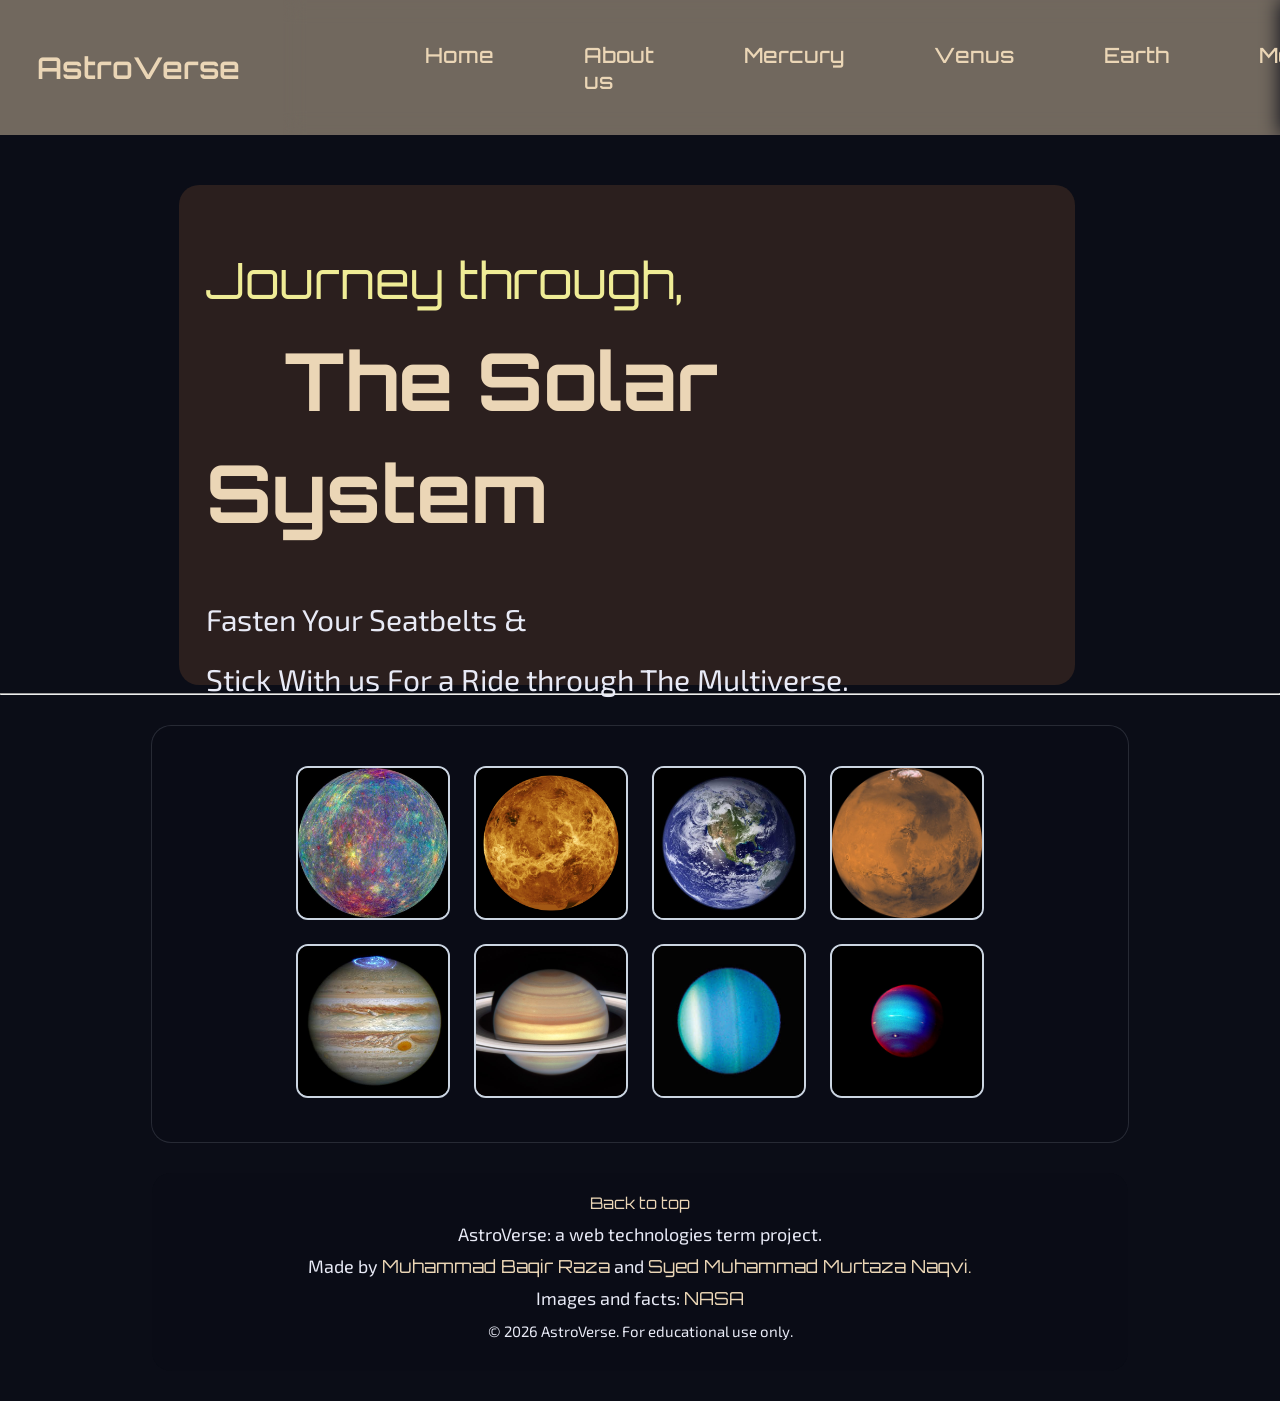
<file: index.html>
<!DOCTYPE html>
<html lang="en">

<head>
    <meta charset="UTF-8">
    <meta name="viewport" content="width=device-width, initial-scale=1.0">
    <title>AstroVerse</title>
    <link rel="icon" type="image/x-icon" href="./images/galaxy.png">
    <link rel="stylesheet" href="index.css">
</head>

<body>
    <section id="Hero">
        <div class="navBar">
            <div class="brandLogo">
                <!-- <img src="images/brand logo.jfif" alt="brand logo" width="20" height="20"> -->
                 <a href="index.html" class="brand">AstroVerse<br><!--<small>Exploring the cosmos</small>--></a>  
            </div>
            <nav>
                <ul>
                    <li><a href="index.html">Home</a></li>
                    <li><a href="about.html">About us</a></li>
                    <li><a href="Mercury.html">Mercury</a></li>
                    <li><a href="Venus.html">Venus</a></li>
                    <li><a href="Earth.html">Earth</a></li>
                    
                    <li class="dropdown">
                        <a href="#">More</a>
                        <ul class="dropdown-menu">
                            <li><a href="Mars.html">Mars</a></li>
                            <li><a href="jupiter.html">Jupiter</a></li>
                            <li><a href="saturn.html">Saturn</a></li>
                            <li><a href="uranus.html">Uranus</a></li>
                            <li><a href="neptune.html">Neptune</a></li>
                            
                        </ul>
                    </li>
                </ul>
            </nav>
        </div>
        <div class="Headings">
            <!-- <figure>
                <div>
                    <center><img src="./images/NabulaForHero.jfif" alt="A nabula behind glowing stars" width="1200"
                            height="500">
                        <figcaption>Image: Nasa</figcaption>
                    </center>
                </div>
            </figure> -->
            <div class = "hook">
                <p>Journey through,<br><span>The Solar System</span></p>
            </div>
            <div class = "Bottom-Text">
                <p>Fasten Your Seatbelts &</p>
                <p>Stick With us For a Ride through The Multiverse.</p>
            </div>
        </div>
    </section>
    <hr>
    <section id="Gallery">
        <div class = "images">
                <img src="./images/Mercury.jfif" alt="Mercury" width="120" height="120">
                <img src="./images/venus.webp" alt="Venus" width="120" height="120">
                <img src="./images/earth.jfif" alt="Earth" width="120" height="120">
                <img src="./images/mars.jpeg" alt="Mars" width="120" height="120">
                <br>
                <img src="./images/jupiter.jfif" alt="Jupiter" width="120" height="120">
                <img src="./images/saturn.jpeg" alt="Saturn" width="120" height="120">
                <img src="./images/uranus.jfif" alt="Uranus" width="120" height="120">
                <img src="./images/neptune.jpg" alt="Neptune" width="120" height="120">
        </div>
    </section>
    <!-- <section id="Planets">
        <table border="2">
            <tr>
                <th colspan="8">Planet cards</th>
            </tr>
            <tr>
                <td allign="center"> Image Placeholder</td>
                <td allign="center"> Image Placeholder</td>
                <td allign="center"> Image Placeholder</td>
                <td allign="center"> Image Placeholder</td>
                <td allign="center"> Image Placeholder</td>
                <td allign="center"> Image Placeholder</td>
                <td allign="center"> Image Placeholder</td>
                <td allign="center"> Image Placeholder</td>
            </tr>
            <tr>
                <td>
                    <strong>Mercury</strong><br>
                    Fastest orbit
                </td>
                <td>
                    <strong>Venus</strong><br>
                    Hottest planet
                </td>
                <td>
                    <strong>Earth</strong><br>
                    Our home
                </td>
                <td>
                    <strong>Mars</strong><br>
                    The red planet
                </td>
                <td>
                    <strong>Jupiter</strong><br>
                    Giant storms
                </td>
                <td>
                    <strong>Saturn</strong><br>
                    Iconic rings
                </td>
                <td>
                    <strong>Uranus</strong><br>
                    Spins sideways
                </td>
                <td>
                    <strong>Neptune</strong><br>
                    Supersonic winds
                </td>
            </tr>
        </table>
    </section> -->
</body>
<footer>
    <a href="#top">Back to top</a>
    <p>AstroVerse: a web technologies term project.</p>
    <p>Made by <a href="https://www.linkedin.com/in/baqir-raza-5b4317258/" target="_blank">Muhammad Baqir Raza</a> and <a href="https://www.linkedin.com/in/murtaza-naqvi-a51820389/" target="_blank">Syed Muhammad Murtaza Naqvi.</a></p>
    <p>Images and facts: <a href="https://www.nasa.gov">NASA</a></p>
    <p><small>&copy; 2026 AstroVerse. For educational use only.</small></p>
</footer>

</html>
</file>
<file: index.css>
@import url('https://fonts.googleapis.com/css2?family=Exo+2:wght@300;400;500;600&family=Orbitron:wght@400;500;700&display=swap');
body{
    background-image: url(https://aasnova.org/wp-content/uploads/2024/04/ZTF_BH_Merger_webready.max-1400x800-1.jpg);
    background-repeat: no-repeat;
    background-size: cover;
    background-attachment: fixed;
    background-position: center;
    background-color: #0b0d17;
    color: #e8eaf6;
    box-sizing: border-box;
    margin: 0;
}
/* ------------- Navbar ------------- */    
#Hero .navBar{
    top: 0;
    display: flex;
    background-color: #847a6bd7;
}
nav {
    margin-left: 80px;
    position: sticky;
    top: 0;
    backdrop-filter: blur(10px);
    padding: 2% 8%;
    justify-content: space-evenly;
}
nav ul{
    display: flex;
    gap: 90px;
    list-style: none;
}
nav a{
    text-decoration: none;
    color: #ebd6b6;
    font-size: 21px;
    transition: 0.3s ease;
    display: inline-block;
    font-family: 'Orbitron', sans-serif;
    font-weight: 500;
}
#Hero .brand{
    margin-left: 18%;
    font-size: 30px;
    text-decoration: none;
    color: #ebd6b6;
    font-family: 'Orbitron';
}
#Hero .brand small{
    font-size: 12px;
}
#Hero .navBar .brandLogo{
    display: flex;
    gap: 12px;
    align-items: center;
    font-weight: 600;
}
#Hero .navBar .brandLogo a{
    transition: 0.5s ease;
}
#Hero .navBar .brandLogo a:hover{
    color: rgb(77, 50, 38);
    transform: rotateX(360deg);
}
nav a:hover{
    /* color: rgb(87, 54, 37); */
    transform: translateY(-5px);
    padding: 7px;
    background-color: rgb(55, 32, 21);
    border:#f8f7f6 solid 3px;
    border-radius: 8px;
}
.navBar .dropdown-menu {
    display: flex;
    flex-direction: column;
}
.navBar .dropdown-menu {
    display: none;
    position: absolute;
    top: 100%;
    right: 0;
    flex-direction: column;
    background-color: #847a6be8;
    padding: 10px;
    border: 1px solid #e8eaf6;
    border-radius: 10px;
    min-width: 130px;
    gap: 10px;
    z-index: 100;
}
.navBar ul li.dropdown {
    position: relative;
}
.navBar ul li.dropdown:hover .dropdown-menu {
    display: flex;
}
/* ------------- Headings ------------- */
#Hero .Headings{
    background-color: rgba(77, 50, 38, 0.492);
    max-width: 70%;
    margin-left: 14%;
    height: 500px;
    border-radius: 20px;
}
#Hero .Headings .hook p{
    color: #efec96;
    font-size: 50px;
    padding-top: 5%;
    padding-left: 3%;
    line-height: 100px;
    font-family: "Orbitron";
}
#Hero .Headings .hook p span{
    color: #ebd6b6;
    padding-left: 9%;
    font-weight: bold;
    font-size: 80px;
}
#Hero .Headings .Bottom-Text p{
    color: #e8eaf6;
    font-size: 30px;
    /* padding-top: 5%; */
    line-height: 30px;
    padding-left: 3%;
    font-family: 'Exo 2', sans-serif;
}
/* ----------------- Gallery ----------------*/
#Gallery {
    background-color: rgba(11, 13, 23, 0.75);
    max-width: 70%;
    margin: 30px auto;
    padding: 30px 40px;
    border-radius: 20px;
    text-align: center;
    border: 1px solid rgba(203, 213, 225, 0.15);
    backdrop-filter: blur(8px);
}

#Gallery img {
    width: 150px;
    height: 150px;
    object-fit: cover;
    margin: 10px;
    border-radius: 12px;
    border: 2px solid #cbd5e1;
    background-color: rgba(255, 255, 255, 0.05);
    transition: 0.3s ease;
}

#Gallery img:hover {
    transform: scale(1.05);
    border-color: #8c8c8c;
    box-shadow: 0 0 12px #737373;
}
/* ------------------ Footer -----------------*/
footer{
    background-color: rgba(11, 13, 23, 0.85);
    max-width: 70%;
    margin: 30px auto;
    padding: 20px 40px;
    border-radius: 20px;
    text-align: center;
    border: 1px solid ebd6b6;
    backdrop-filter: blur(10px);   
}
footer a{
    font-family: 'Orbitron', sans-serif;
    text-decoration: none;
    color: #ebd6b6;
    transition: 0.3s ease;
}
footer a:hover{
    color: #ffffff;
    text-decoration: underline;
}
footer p{
    font-family: 'Exo 2', sans-serif;
    color: ebd6b6;
    font-size: 18px;
    margin: 10px 0;
}
</file>
